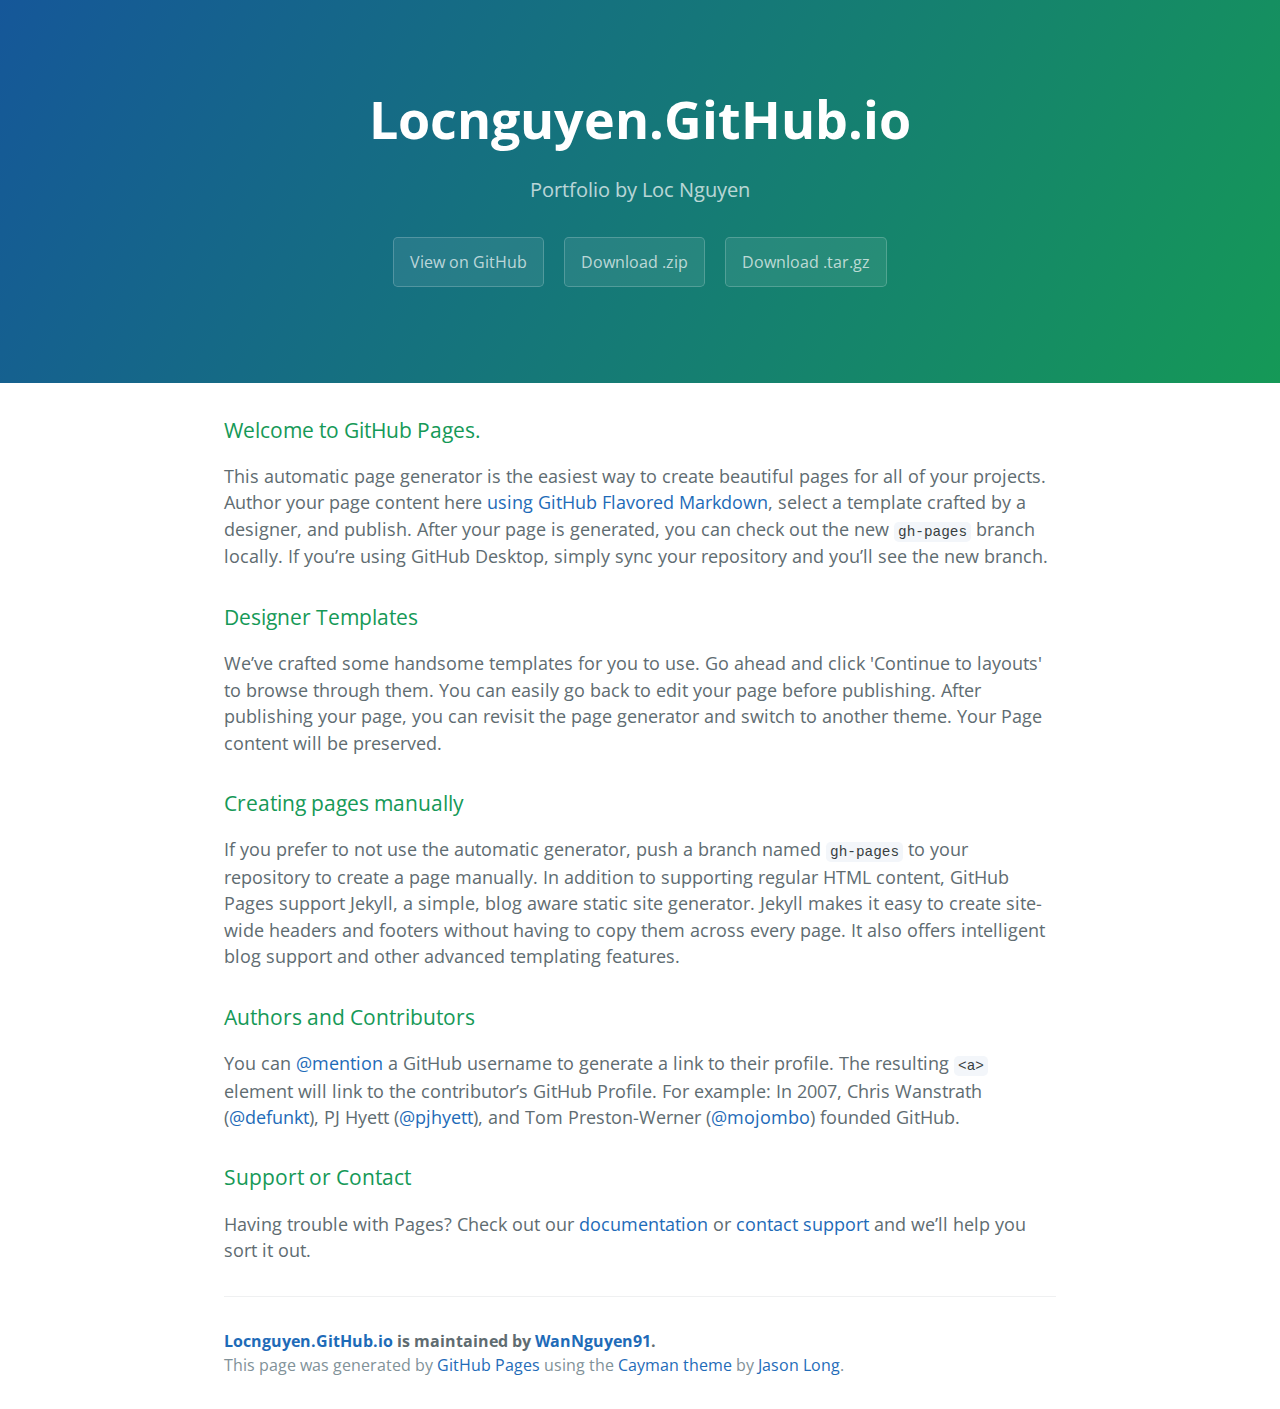
<file: index.html>
<!DOCTYPE html>
<html lang="en-us">
  <head>
    <meta charset="UTF-8">
    <title>Locnguyen.GitHub.io by WanNguyen91</title>
    <meta name="viewport" content="width=device-width, initial-scale=1">
    <link rel="stylesheet" type="text/css" href="stylesheets/normalize.css" media="screen">
    <link href='https://fonts.googleapis.com/css?family=Open+Sans:400,700' rel='stylesheet' type='text/css'>
    <link rel="stylesheet" type="text/css" href="stylesheets/stylesheet.css" media="screen">
    <link rel="stylesheet" type="text/css" href="stylesheets/github-light.css" media="screen">
  </head>
  <body>
    <section class="page-header">
      <h1 class="project-name">Locnguyen.GitHub.io</h1>
      <h2 class="project-tagline">Portfolio by Loc Nguyen</h2>
      <a href="https://github.com/WanNguyen91/locnguyen.github.io" class="btn">View on GitHub</a>
      <a href="https://github.com/WanNguyen91/locnguyen.github.io/zipball/master" class="btn">Download .zip</a>
      <a href="https://github.com/WanNguyen91/locnguyen.github.io/tarball/master" class="btn">Download .tar.gz</a>
    </section>

    <section class="main-content">
      <h3>
<a id="welcome-to-github-pages" class="anchor" href="#welcome-to-github-pages" aria-hidden="true"><span aria-hidden="true" class="octicon octicon-link"></span></a>Welcome to GitHub Pages.</h3>

<p>This automatic page generator is the easiest way to create beautiful pages for all of your projects. Author your page content here <a href="https://guides.github.com/features/mastering-markdown/">using GitHub Flavored Markdown</a>, select a template crafted by a designer, and publish. After your page is generated, you can check out the new <code>gh-pages</code> branch locally. If you’re using GitHub Desktop, simply sync your repository and you’ll see the new branch.</p>

<h3>
<a id="designer-templates" class="anchor" href="#designer-templates" aria-hidden="true"><span aria-hidden="true" class="octicon octicon-link"></span></a>Designer Templates</h3>

<p>We’ve crafted some handsome templates for you to use. Go ahead and click 'Continue to layouts' to browse through them. You can easily go back to edit your page before publishing. After publishing your page, you can revisit the page generator and switch to another theme. Your Page content will be preserved.</p>

<h3>
<a id="creating-pages-manually" class="anchor" href="#creating-pages-manually" aria-hidden="true"><span aria-hidden="true" class="octicon octicon-link"></span></a>Creating pages manually</h3>

<p>If you prefer to not use the automatic generator, push a branch named <code>gh-pages</code> to your repository to create a page manually. In addition to supporting regular HTML content, GitHub Pages support Jekyll, a simple, blog aware static site generator. Jekyll makes it easy to create site-wide headers and footers without having to copy them across every page. It also offers intelligent blog support and other advanced templating features.</p>

<h3>
<a id="authors-and-contributors" class="anchor" href="#authors-and-contributors" aria-hidden="true"><span aria-hidden="true" class="octicon octicon-link"></span></a>Authors and Contributors</h3>

<p>You can <a href="https://help.github.com/articles/basic-writing-and-formatting-syntax/#mentioning-users-and-teams" class="user-mention">@mention</a> a GitHub username to generate a link to their profile. The resulting <code>&lt;a&gt;</code> element will link to the contributor’s GitHub Profile. For example: In 2007, Chris Wanstrath (<a href="https://github.com/defunkt" class="user-mention">@defunkt</a>), PJ Hyett (<a href="https://github.com/pjhyett" class="user-mention">@pjhyett</a>), and Tom Preston-Werner (<a href="https://github.com/mojombo" class="user-mention">@mojombo</a>) founded GitHub.</p>

<h3>
<a id="support-or-contact" class="anchor" href="#support-or-contact" aria-hidden="true"><span aria-hidden="true" class="octicon octicon-link"></span></a>Support or Contact</h3>

<p>Having trouble with Pages? Check out our <a href="https://help.github.com/pages">documentation</a> or <a href="https://github.com/contact">contact support</a> and we’ll help you sort it out.</p>

      <footer class="site-footer">
        <span class="site-footer-owner"><a href="https://github.com/WanNguyen91/locnguyen.github.io">Locnguyen.GitHub.io</a> is maintained by <a href="https://github.com/WanNguyen91">WanNguyen91</a>.</span>

        <span class="site-footer-credits">This page was generated by <a href="https://pages.github.com">GitHub Pages</a> using the <a href="https://github.com/jasonlong/cayman-theme">Cayman theme</a> by <a href="https://twitter.com/jasonlong">Jason Long</a>.</span>
      </footer>

    </section>

  
  </body>
</html>
</file>
<file: stylesheets/stylesheet.css>
* {
  box-sizing: border-box; }

body {
  padding: 0;
  margin: 0;
  font-family: "Open Sans", "Helvetica Neue", Helvetica, Arial, sans-serif;
  font-size: 16px;
  line-height: 1.5;
  color: #606c71; }

a {
  color: #1e6bb8;
  text-decoration: none; }
  a:hover {
    text-decoration: underline; }

.btn {
  display: inline-block;
  margin-bottom: 1rem;
  color: rgba(255, 255, 255, 0.7);
  background-color: rgba(255, 255, 255, 0.08);
  border-color: rgba(255, 255, 255, 0.2);
  border-style: solid;
  border-width: 1px;
  border-radius: 0.3rem;
  transition: color 0.2s, background-color 0.2s, border-color 0.2s; }
  .btn + .btn {
    margin-left: 1rem; }

.btn:hover {
  color: rgba(255, 255, 255, 0.8);
  text-decoration: none;
  background-color: rgba(255, 255, 255, 0.2);
  border-color: rgba(255, 255, 255, 0.3); }

@media screen and (min-width: 64em) {
  .btn {
    padding: 0.75rem 1rem; } }

@media screen and (min-width: 42em) and (max-width: 64em) {
  .btn {
    padding: 0.6rem 0.9rem;
    font-size: 0.9rem; } }

@media screen and (max-width: 42em) {
  .btn {
    display: block;
    width: 100%;
    padding: 0.75rem;
    font-size: 0.9rem; }
    .btn + .btn {
      margin-top: 1rem;
      margin-left: 0; } }

.page-header {
  color: #fff;
  text-align: center;
  background-color: #159957;
  background-image: linear-gradient(120deg, #155799, #159957); }

@media screen and (min-width: 64em) {
  .page-header {
    padding: 5rem 6rem; } }

@media screen and (min-width: 42em) and (max-width: 64em) {
  .page-header {
    padding: 3rem 4rem; } }

@media screen and (max-width: 42em) {
  .page-header {
    padding: 2rem 1rem; } }

.project-name {
  margin-top: 0;
  margin-bottom: 0.1rem; }

@media screen and (min-width: 64em) {
  .project-name {
    font-size: 3.25rem; } }

@media screen and (min-width: 42em) and (max-width: 64em) {
  .project-name {
    font-size: 2.25rem; } }

@media screen and (max-width: 42em) {
  .project-name {
    font-size: 1.75rem; } }

.project-tagline {
  margin-bottom: 2rem;
  font-weight: normal;
  opacity: 0.7; }

@media screen and (min-width: 64em) {
  .project-tagline {
    font-size: 1.25rem; } }

@media screen and (min-width: 42em) and (max-width: 64em) {
  .project-tagline {
    font-size: 1.15rem; } }

@media screen and (max-width: 42em) {
  .project-tagline {
    font-size: 1rem; } }

.main-content :first-child {
  margin-top: 0; }
.main-content img {
  max-width: 100%; }
.main-content h1, .main-content h2, .main-content h3, .main-content h4, .main-content h5, .main-content h6 {
  margin-top: 2rem;
  margin-bottom: 1rem;
  font-weight: normal;
  color: #159957; }
.main-content p {
  margin-bottom: 1em; }
.main-content code {
  padding: 2px 4px;
  font-family: Consolas, "Liberation Mono", Menlo, Courier, monospace;
  font-size: 0.9rem;
  color: #383e41;
  background-color: #f3f6fa;
  border-radius: 0.3rem; }
.main-content pre {
  padding: 0.8rem;
  margin-top: 0;
  margin-bottom: 1rem;
  font: 1rem Consolas, "Liberation Mono", Menlo, Courier, monospace;
  color: #567482;
  word-wrap: normal;
  background-color: #f3f6fa;
  border: solid 1px #dce6f0;
  border-radius: 0.3rem; }
  .main-content pre > code {
    padding: 0;
    margin: 0;
    font-size: 0.9rem;
    color: #567482;
    word-break: normal;
    white-space: pre;
    background: transparent;
    border: 0; }
.main-content .highlight {
  margin-bottom: 1rem; }
  .main-content .highlight pre {
    margin-bottom: 0;
    word-break: normal; }
.main-content .highlight pre, .main-content pre {
  padding: 0.8rem;
  overflow: auto;
  font-size: 0.9rem;
  line-height: 1.45;
  border-radius: 0.3rem; }
.main-content pre code, .main-content pre tt {
  display: inline;
  max-width: initial;
  padding: 0;
  margin: 0;
  overflow: initial;
  line-height: inherit;
  word-wrap: normal;
  background-color: transparent;
  border: 0; }
  .main-content pre code:before, .main-content pre code:after, .main-content pre tt:before, .main-content pre tt:after {
    content: normal; }
.main-content ul, .main-content ol {
  margin-top: 0; }
.main-content blockquote {
  padding: 0 1rem;
  margin-left: 0;
  color: #819198;
  border-left: 0.3rem solid #dce6f0; }
  .main-content blockquote > :first-child {
    margin-top: 0; }
  .main-content blockquote > :last-child {
    margin-bottom: 0; }
.main-content table {
  display: block;
  width: 100%;
  overflow: auto;
  word-break: normal;
  word-break: keep-all; }
  .main-content table th {
    font-weight: bold; }
  .main-content table th, .main-content table td {
    padding: 0.5rem 1rem;
    border: 1px solid #e9ebec; }
.main-content dl {
  padding: 0; }
  .main-content dl dt {
    padding: 0;
    margin-top: 1rem;
    font-size: 1rem;
    font-weight: bold; }
  .main-content dl dd {
    padding: 0;
    margin-bottom: 1rem; }
.main-content hr {
  height: 2px;
  padding: 0;
  margin: 1rem 0;
  background-color: #eff0f1;
  border: 0; }

@media screen and (min-width: 64em) {
  .main-content {
    max-width: 64rem;
    padding: 2rem 6rem;
    margin: 0 auto;
    font-size: 1.1rem; } }

@media screen and (min-width: 42em) and (max-width: 64em) {
  .main-content {
    padding: 2rem 4rem;
    font-size: 1.1rem; } }

@media screen and (max-width: 42em) {
  .main-content {
    padding: 2rem 1rem;
    font-size: 1rem; } }

.site-footer {
  padding-top: 2rem;
  margin-top: 2rem;
  border-top: solid 1px #eff0f1; }

.site-footer-owner {
  display: block;
  font-weight: bold; }

.site-footer-credits {
  color: #819198; }

@media screen and (min-width: 64em) {
  .site-footer {
    font-size: 1rem; } }

@media screen and (min-width: 42em) and (max-width: 64em) {
  .site-footer {
    font-size: 1rem; } }

@media screen and (max-width: 42em) {
  .site-footer {
    font-size: 0.9rem; } }
</file>
<file: stylesheets/github-light.css>
/*
The MIT License (MIT)

Copyright (c) 2015 GitHub, Inc.

Permission is hereby granted, free of charge, to any person obtaining a copy
of this software and associated documentation files (the "Software"), to deal
in the Software without restriction, including without limitation the rights
to use, copy, modify, merge, publish, distribute, sublicense, and/or sell
copies of the Software, and to permit persons to whom the Software is
furnished to do so, subject to the following conditions:

The above copyright notice and this permission notice shall be included in all
copies or substantial portions of the Software.

THE SOFTWARE IS PROVIDED "AS IS", WITHOUT WARRANTY OF ANY KIND, EXPRESS OR
IMPLIED, INCLUDING BUT NOT LIMITED TO THE WARRANTIES OF MERCHANTABILITY,
FITNESS FOR A PARTICULAR PURPOSE AND NONINFRINGEMENT. IN NO EVENT SHALL THE
AUTHORS OR COPYRIGHT HOLDERS BE LIABLE FOR ANY CLAIM, DAMAGES OR OTHER
LIABILITY, WHETHER IN AN ACTION OF CONTRACT, TORT OR OTHERWISE, ARISING FROM,
OUT OF OR IN CONNECTION WITH THE SOFTWARE OR THE USE OR OTHER DEALINGS IN THE
SOFTWARE.

*/

.pl-c /* comment */ {
  color: #969896;
}

.pl-c1      /* constant, markup.raw, meta.diff.header, meta.module-reference, meta.property-name, support, support.constant, support.variable, variable.other.constant */,
.pl-s .pl-v /* string variable */ {
  color: #0086b3;
}

.pl-e  /* entity */,
.pl-en /* entity.name */ {
  color: #795da3;
}

.pl-s .pl-s1 /* string source */,
.pl-smi      /* storage.modifier.import, storage.modifier.package, storage.type.java, variable.other, variable.parameter.function */ {
  color: #333;
}

.pl-ent /* entity.name.tag */ {
  color: #63a35c;
}

.pl-k /* keyword, storage, storage.type */ {
  color: #a71d5d;
}

.pl-pds              /* punctuation.definition.string, string.regexp.character-class */,
.pl-s                /* string */,
.pl-s .pl-pse .pl-s1 /* string punctuation.section.embedded source */,
.pl-sr               /* string.regexp */,
.pl-sr .pl-cce       /* string.regexp constant.character.escape */,
.pl-sr .pl-sra       /* string.regexp string.regexp.arbitrary-repitition */,
.pl-sr .pl-sre       /* string.regexp source.ruby.embedded */ {
  color: #183691;
}

.pl-v /* variable */ {
  color: #ed6a43;
}

.pl-id /* invalid.deprecated */ {
  color: #b52a1d;
}

.pl-ii /* invalid.illegal */ {
  background-color: #b52a1d;
  color: #f8f8f8;
}

.pl-sr .pl-cce /* string.regexp constant.character.escape */ {
  color: #63a35c;
  font-weight: bold;
}

.pl-ml /* markup.list */ {
  color: #693a17;
}

.pl-mh        /* markup.heading */,
.pl-mh .pl-en /* markup.heading entity.name */,
.pl-ms        /* meta.separator */ {
  color: #1d3e81;
  font-weight: bold;
}

.pl-mq /* markup.quote */ {
  color: #008080;
}

.pl-mi /* markup.italic */ {
  color: #333;
  font-style: italic;
}

.pl-mb /* markup.bold */ {
  color: #333;
  font-weight: bold;
}

.pl-md /* markup.deleted, meta.diff.header.from-file */ {
  background-color: #ffecec;
  color: #bd2c00;
}

.pl-mi1 /* markup.inserted, meta.diff.header.to-file */ {
  background-color: #eaffea;
  color: #55a532;
}

.pl-mdr /* meta.diff.range */ {
  color: #795da3;
  font-weight: bold;
}

.pl-mo /* meta.output */ {
  color: #1d3e81;
}
</file>
